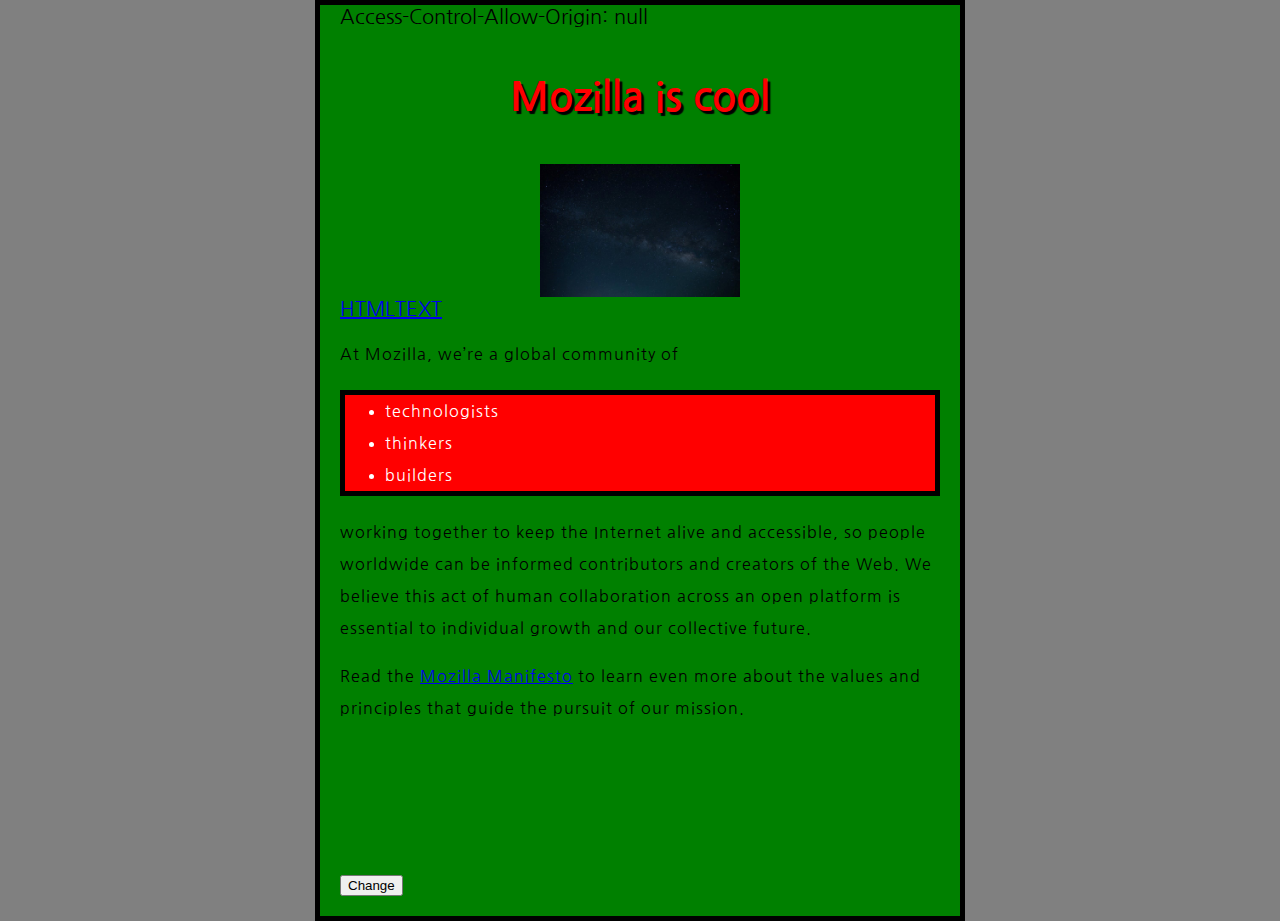
<file: index.html>
<!DOCTYPE html>
<html lang="en">
<head>
    Access-Control-Allow-Origin: null
    <meta charset="UTF-8">
    <meta name="viewport" content="width=device-width, initial-scale=1.0">
    <title>Document</title>
    <link rel="stylesheet" href="styles/style.css">
    <link rel="preconnect" href="https://fonts.gstatic.com">
    <link href="https://fonts.googleapis.com/css2?family=Nanum+Gothic&display=swap" rel="stylesheet">

</head>

<body>
    <h1>Mozilla is cool</h1>
        <a href="http://www.youtube.com"><img src="images/그림1.jpg" width='200px' alt="우주"></a>
        <a href="pages/Home.html"> HTMLTEXT</a>
        <p>At Mozilla, we’re a global community of</p>
    
        <ul> <!-- changed to list in the tutorial -->
          <li>technologists</li>
          <li>thinkers</li>
          <li>builders</li>
        </ul>
    
        <p>working together to keep the Internet alive and accessible, so people worldwide can be informed contributors and creators of the Web. We believe this act of human collaboration across an open platform is essential to individual growth and our collective future.</p>
    
        <p>Read the <a href="https://www.mozilla.org/en-US/about/manifesto/">Mozilla Manifesto</a> to learn even more about the values and principles that guide the pursuit of our mission.</p>
        <button> Change</button>    
        <video crossorigin = "anonymous controls  preload="metadata">
            <source src="videos/EuisooandJinoo.mp4" type="video/mp4">
            <track kind="subtitles" src="subtitles/vtt/test-en.vtt" srclang="en"> 
        </video>
        <script src="scripts/main.js"></script>  


    </body>
</html>
</file>
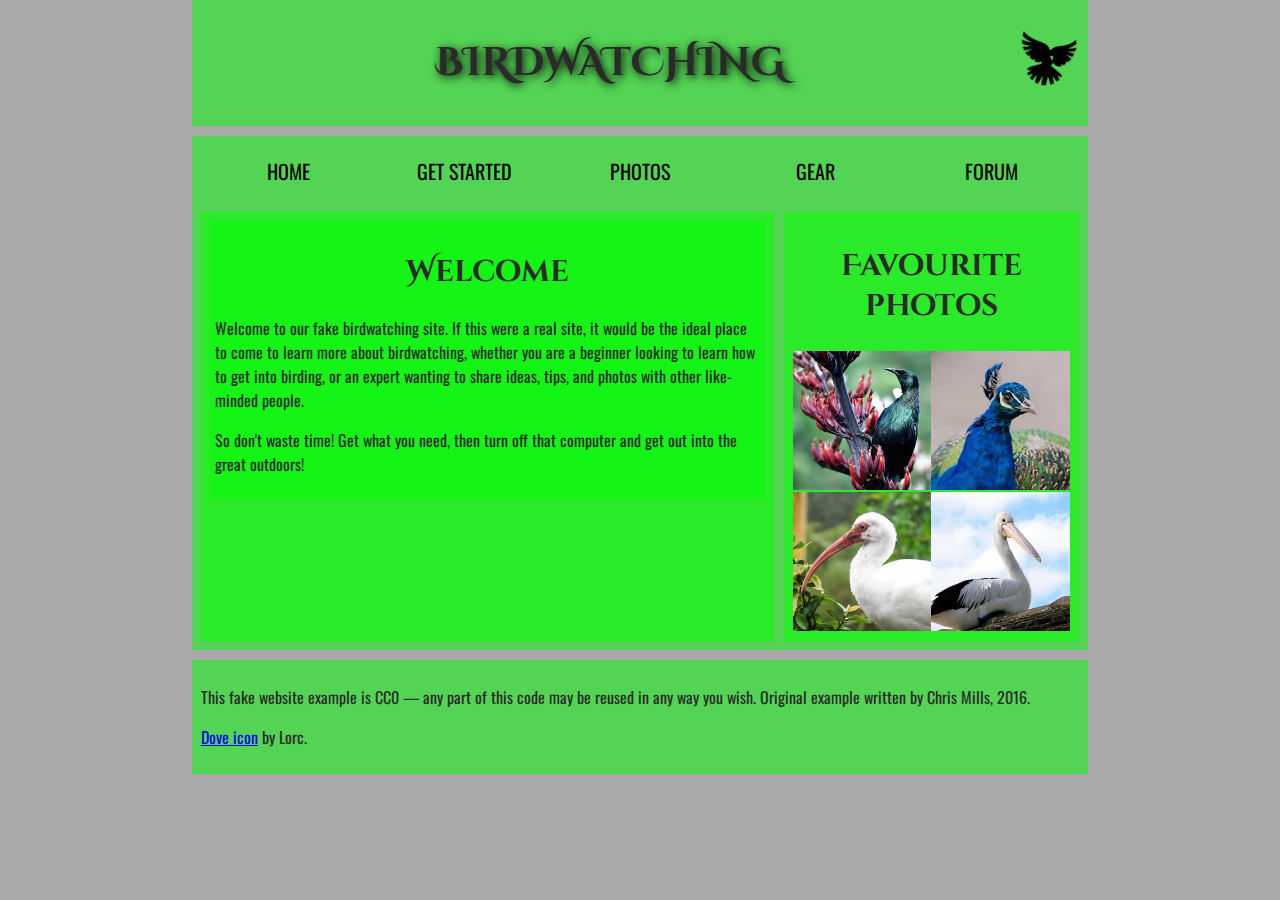
<file: assets/index.html>
<!DOCTYPE html>
<html lang="en">
  <head>
    <meta charset="utf-8">
    <title>Birdwatching</title>
    <link href="https://fonts.googleapis.com/css?family=Roboto+Condensed:300%7CCinzel+Decorative:700" rel="stylesheet">
    <link rel="stylesheet" href="style.css">
    <link rel="preconnect" href="https://fonts.gstatic.com">
    <link rel="preconnect" href="https://fonts.gstatic.com">
<link href="https://fonts.googleapis.com/css2?family=Oswald:wght@200&display=swap" rel="stylesheet">
    <!--[if lt IE 9]>
      <script src="https://cdnjs.cloudflare.com/ajax/libs/html5shiv/3.7.3/html5shiv.js"></script>
    <![endif]-->
  </head>

  <body>
      <header>
      <h1>Birdwatching</h1>
      <img class="header img" src="dove.png" alt="a simple dove logo">
    </header>
      <nav>
      <ul>
        <li><span>Home</span></li>
        <li><a href="#">Get started</a></li>
        <li><a href="#">Photos</a></li>
        <li><a href="#">Gear</a></li>
        <li><a href="#">Forum</a></li>
      </ul>
    </nav>
    <main>
      <article>
      <section>
      <h2>Welcome</h2>
      <p>Welcome to our fake birdwatching site. If this were a real site, it would be the ideal place to come to learn more about birdwatching, whether you are a beginner looking to learn how to get into birding, or an expert wanting to share ideas, tips, and photos with other like-minded people.</p>

      <p>So don't waste time! Get what you need, then turn off that computer and get out into the great outdoors!</p>
    </section>
    </article>
      <aside>
      <h2>Favourite photos</h2>
      
      <a href="favorite-1.jpg"><img src="favorite-1_th.jpg" alt="Small black bird, black claws, long black slender beak, links to larger version of the image"></a>
      <a href="favorite-2.jpg"><img src="favorite-2_th.jpg" alt="Top half of a pretty bird with bright blue plumage on neck, light colored beak, blue headdress, links to larger version of the image"></a>
      <a href="favorite-3.jpg"><img src="favorite-3_th.jpg" alt="Top half of a large bird with white plumage, very long curved narrow light colored break, links to larger version of the image"></a>
      <a href="favorite-4.jpg"><img src="favorite-4_th.jpg" alt="Large bird, mostly white plumage with black plumage on back and rear, long straight white beak, links to larger version of the image"></a>
    </aside>
    </main>
    <footer>
      <p>This fake website example is CC0 — any part of this code may be reused in any way you wish. Original example written by Chris Mills, 2016.</p>

      <p><a href="http://game-icons.net/lorc/originals/dove.html">Dove icon</a> by Lorc.</p>
    </footer>
  </body>
</html>
</file>
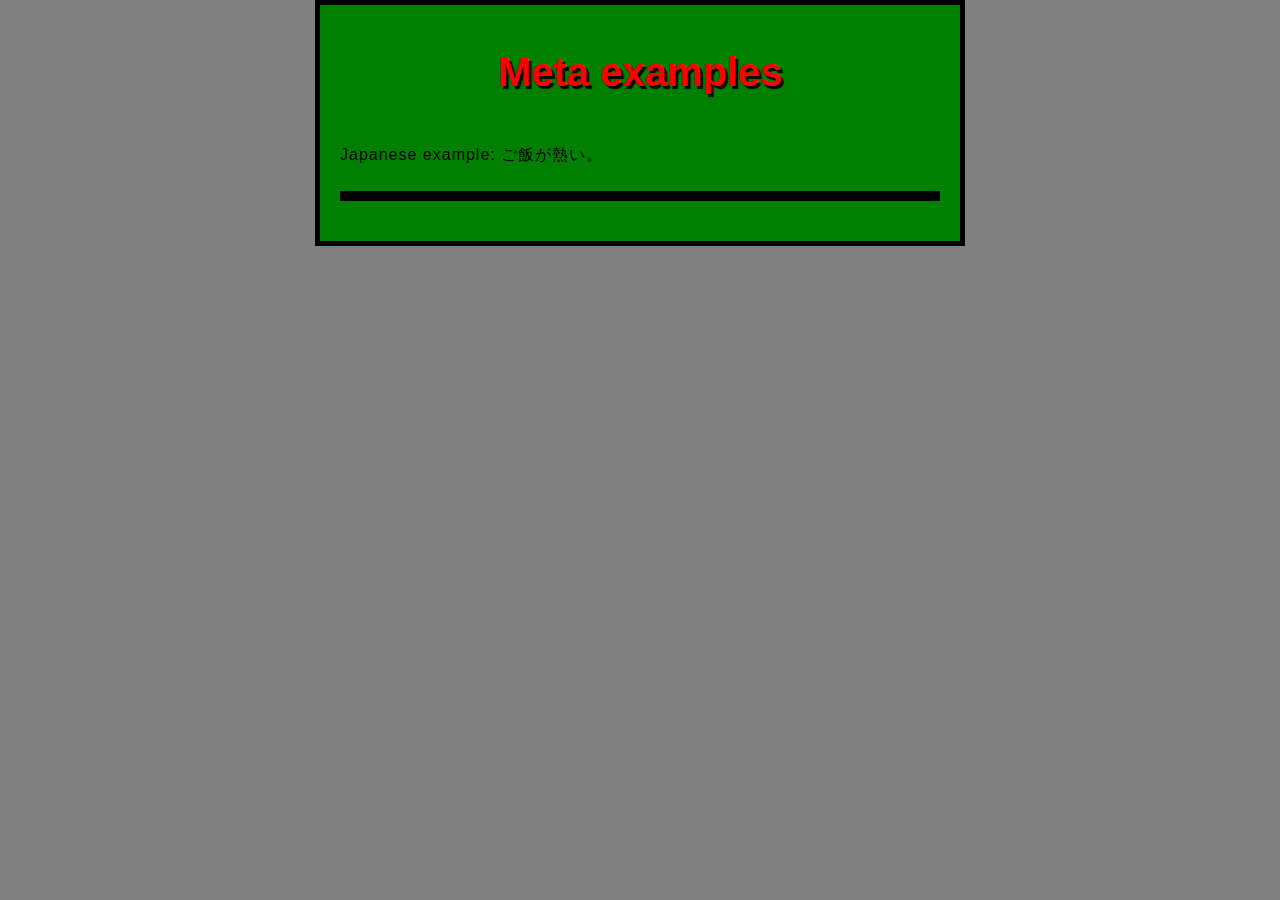
<file: css-and-js.html>
<!DOCTYPE html>
<html lang="en-US">
  <head>
    <meta charset="utf-8">
    <title>Meta examples</title>

    <meta name="author" content="Chris Mills">
    <meta name="description" content="This is an example page to demonstrate usage of metadata on web pages.">

    <meta property="og:image" content="https://developer.cdn.mozilla.net/static/img/opengraph-logo.dc4e08e2f6af.png">
    <meta property="og:description" content="This is an example page to demonstrate usage of metadata on web pages.">
    <meta property="og:title" content="Metadata; The HTML &lt;head&gt;, on MDN">

    <!-- <link rel="Shortcut Icon" href="favicon.ico" type="image/x-icon"> -->

    <link rel="stylesheet" href="styles/style.css">
  </head>
  <body>
    <h1>Meta examples</h1>

    <p>Japanese example: ご飯が熱い。</p>
    <ul></ul>
    <script src="scripts/script.js"></script>
  </body>
</html>
</file>
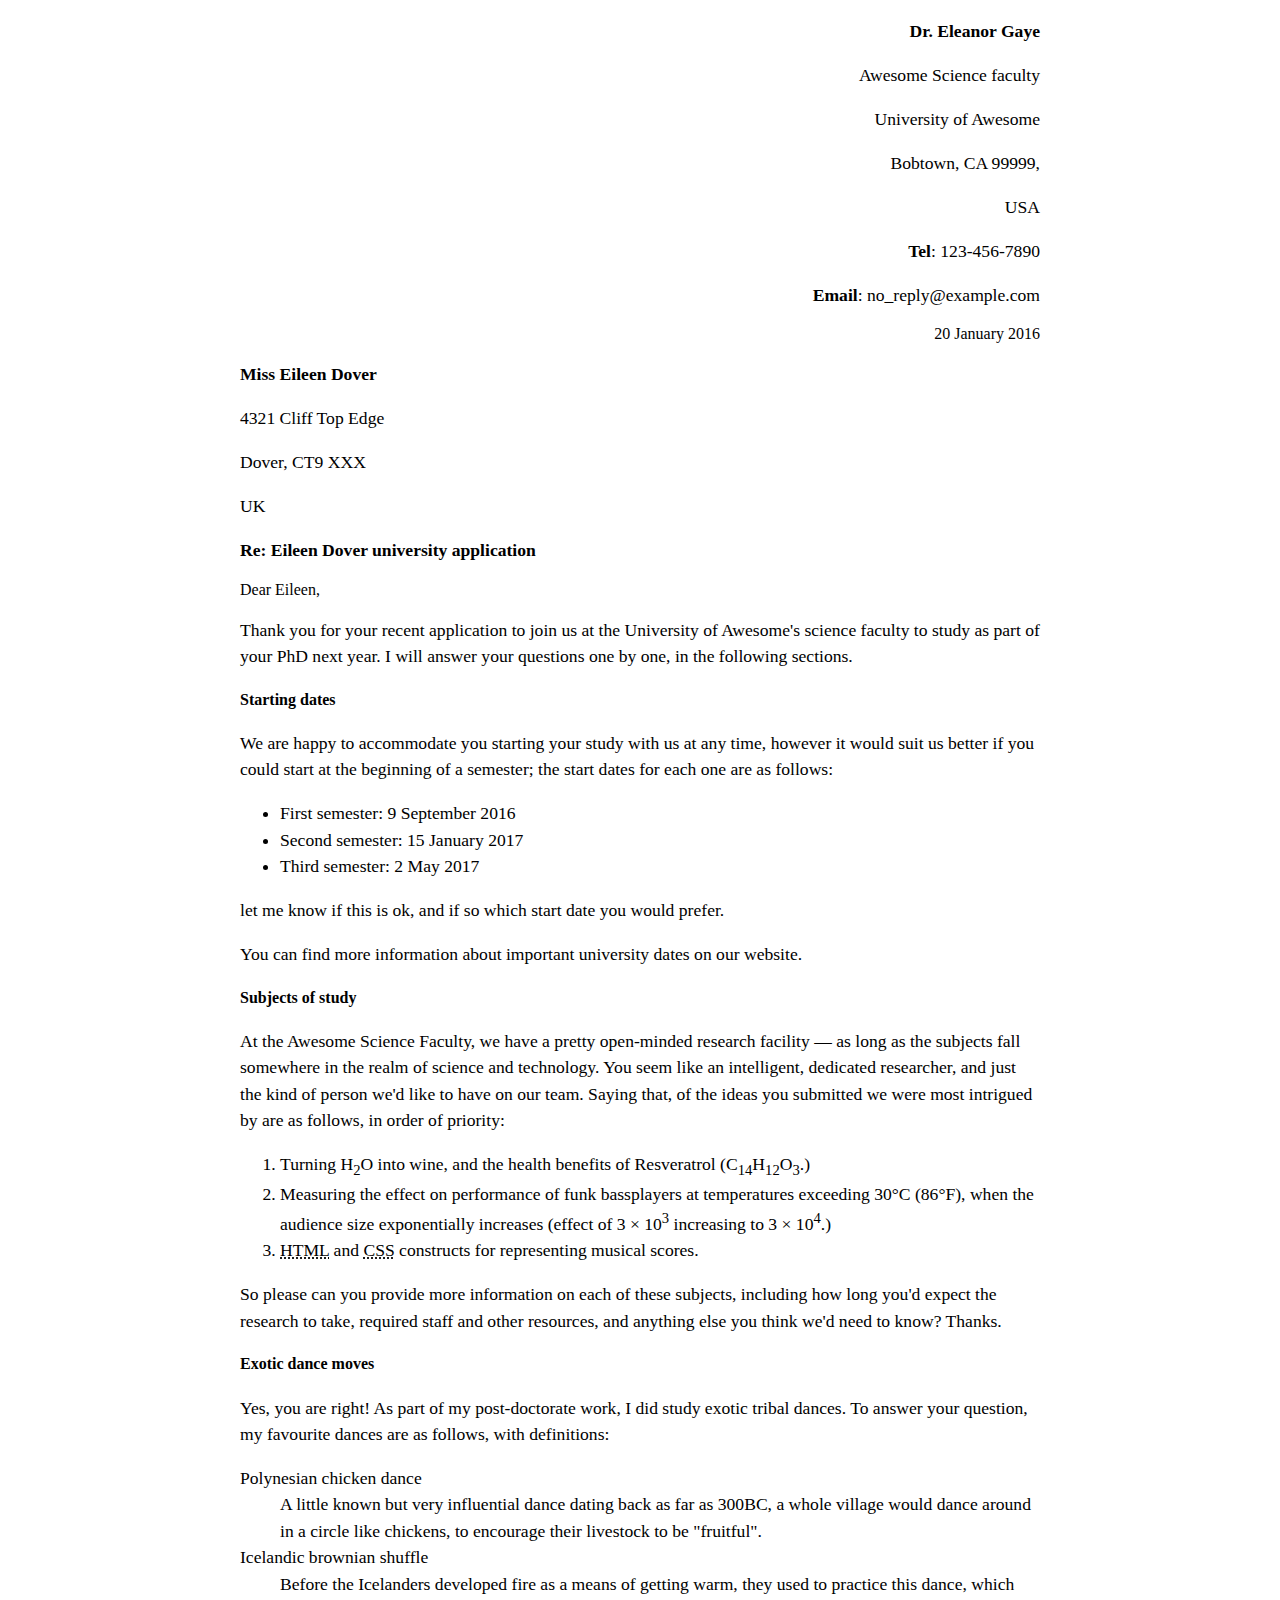
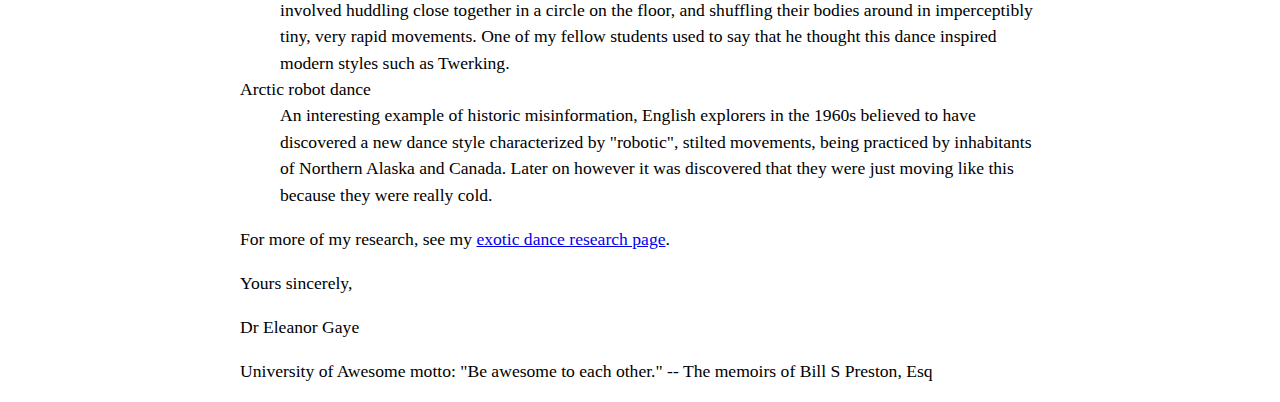
<file: projects.html>
<!DOCTYPE html>
<html lang="en">
<head>
    <meta charset="UTF-8">
    <meta name="viewport" content="width=device-width, initial-scale=1.0">
    <link rel="stylesheet" href="styles/project.css">
    <title>Document</title>
</head>
<body>
<div class = "sender-column">
    <p><b> Dr. Eleanor Gaye</b></p>
<p>Awesome Science faculty</p> 
<p>University of Awesome</p> 
<p>Bobtown, CA 99999,</p> 
<p>USA</p> 
<p><b>Tel</b>: 123-456-7890</p> 
<p><b>Email</b>: no_reply@example.com</p> 

20 January 2016
</div>
<p><b> Miss Eileen Dover</b></p> 
<p> 4321 Cliff Top Edge</p> 
<p> Dover, CT9 XXX</p> 
<p> UK</p> 


<p><strong> Re: Eileen Dover university application</strong></p>
Dear Eileen,<br>

<p> Thank you for your recent application to join us at the University of Awesome's science faculty to study as part of your PhD next year. I will answer your questions one by one, in the following sections.</p>

<h4>Starting dates</h4>

<p>We are happy to accommodate you starting your study with us at any time, however it would suit us better if you could start at the beginning of a semester; the start dates for each one are as follows:</p>
<ul>
<li>First semester: <time datetime="2016-09-9">9 September 2016</time></li>
<li>Second semester: 15 January 2017</li>
<li>Third semester: 2 May 2017</li>
</ul>
<p> let me know if this is ok, and if so which start date you would prefer.</p>

<p>You can find more information about important university dates on our website.</p>


<h4>Subjects of study</h4>

<p>At the Awesome Science Faculty, we have a pretty open-minded research facility — as long as the subjects fall somewhere in the realm of science and technology. You seem like an intelligent, dedicated researcher, and just the kind of person we'd like to have on our team. Saying that, of the ideas you submitted we were most intrigued by are as follows, in order of priority:</p>
<ol>
<li>Turning H<sub>2</sub>O into wine, and the health benefits of Resveratrol (C<sub>14</sub>H<sub>12</sub>O<sub>3</sub>.)</li>
<li>Measuring the effect on performance of funk bassplayers at temperatures exceeding 30°C (86°F), when the audience size exponentially increases (effect of 3 × 10<sup>3</sup> increasing to 3 × 10<sup>4</sup>.)</li>
<li><abbr title="HyperTextMarkupLanguage"> HTML</abbr> and <abbr title="Cascading Style Sheets">CSS</abbr> constructs for representing musical scores.</li>
</ol>
<p> So please can you provide more information on each of these subjects, including how long you'd expect the research to take, required staff and other resources, and anything else you think we'd need to know? Thanks.</p>

<h4>Exotic dance moves</h4>

<p> Yes, you are right! As part of my post-doctorate work, I did study exotic tribal dances. To answer your question, my favourite dances are as follows, with definitions:</p>
<dl>
<dt> Polynesian chicken dance</dt>
<dd> A little known but very influential dance dating back as far as 300BC, a whole village would dance around in a circle like chickens, to encourage their livestock to be "fruitful".</dd>
<dt>Icelandic brownian shuffle</dt>
<dd>Before the Icelanders developed fire as a means of getting warm, they used to practice this dance, which involved huddling close together in a circle on the floor, and shuffling their bodies around in imperceptibly tiny, very rapid movements. One of my fellow students used to say that he thought this dance inspired modern styles such as Twerking.</dd>
<dt>Arctic robot dance</dt>
<dd>An interesting example of historic misinformation, English explorers in the 1960s believed to have discovered a new dance style characterized by "robotic", stilted movements, being practiced by inhabitants of Northern Alaska and Canada. Later on however it was discovered that they were just moving like this because they were really cold.</dd>
</dl>
<p>For more of my research, see my <a href="#">exotic dance research page</a>.</p>

<p> Yours sincerely,</p>
<p>Dr Eleanor Gaye</p>
<p>University of Awesome motto: "Be awesome to each other." -- The memoirs of Bill S Preston, Esq</p>
</body>
</html>
</file>
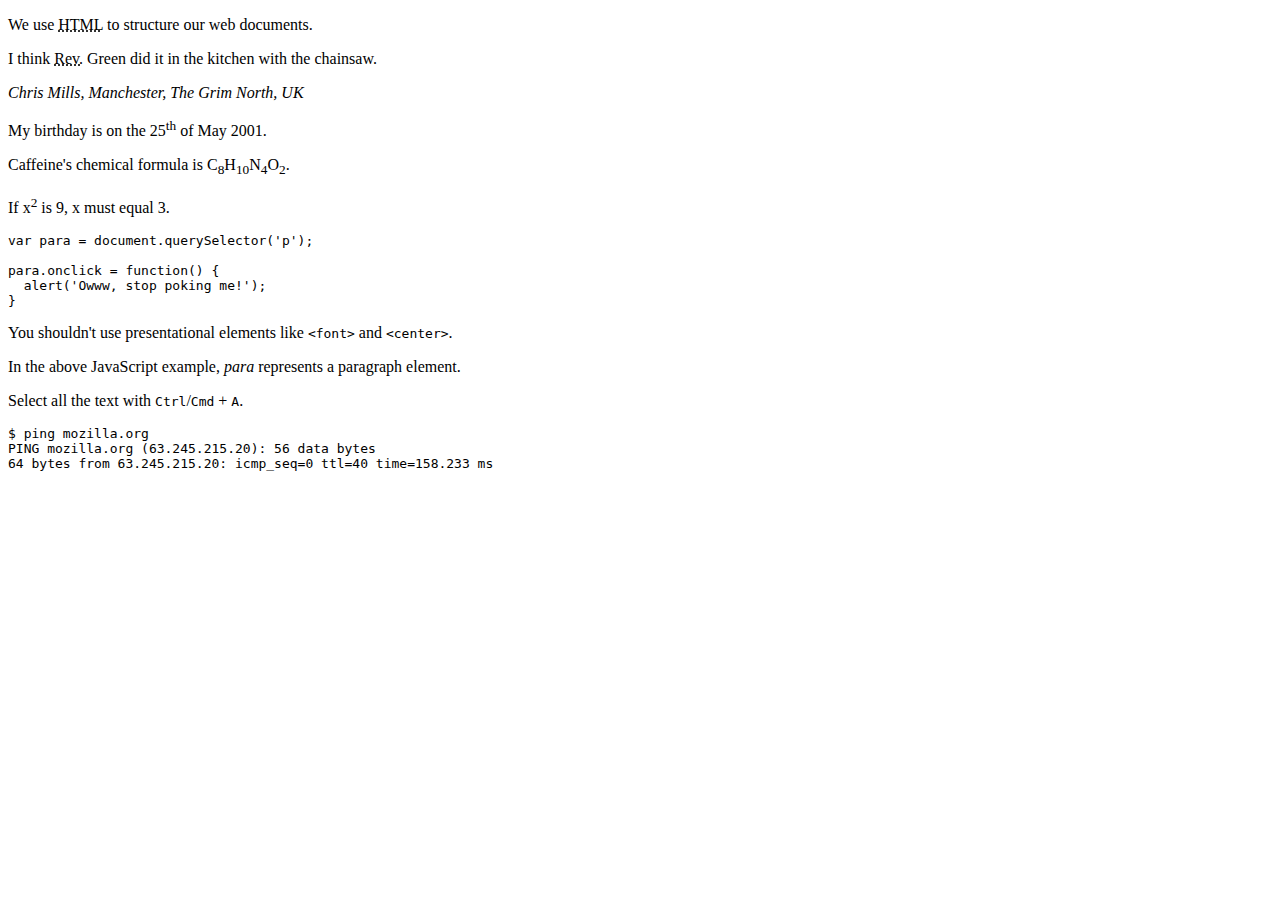
<file: semantics.html>
<!DOCTYPE html>
<html>
  <head>
    <meta charset="utf-8">
    <title>Other semantics examples</title>
  </head>
  <body>
    <p>We use <abbr title="Hypertext Markup Language">HTML</abbr> to structure our web documents.</p>

    <p>I think <abbr title="Reverend">Rev.</abbr> Green did it in the kitchen with the chainsaw.</p>

    <address>
      <p>Chris Mills, Manchester, The Grim North, UK</p>
    </address>

    <p>My birthday is on the 25<sup>th</sup> of May 2001.</p>

    <p>Caffeine's chemical formula is C<sub>8</sub>H<sub>10</sub>N<sub>4</sub>O<sub>2</sub>.</p>

    <p>If x<sup>2</sup> is 9, x must equal 3.</p>

    <pre><code>var para = document.querySelector('p');

para.onclick = function() {
  alert('Owww, stop poking me!');
}</code></pre>

    <p>You shouldn't use presentational elements like <code>&lt;font&gt;</code> and <code>&lt;center&gt;</code>.</p>

    <p>In the above JavaScript example, <var>para</var> represents a paragraph element.</p>

    <p>Select all the text with <kbd>Ctrl</kbd>/<kbd>Cmd</kbd> + <kbd>A</kbd>.</p>

    <pre>$ <kbd>ping mozilla.org</kbd>
<samp>PING mozilla.org (63.245.215.20): 56 data bytes
64 bytes from 63.245.215.20: icmp_seq=0 ttl=40 time=158.233 ms</samp></pre>

  </body>
</html>
</file>
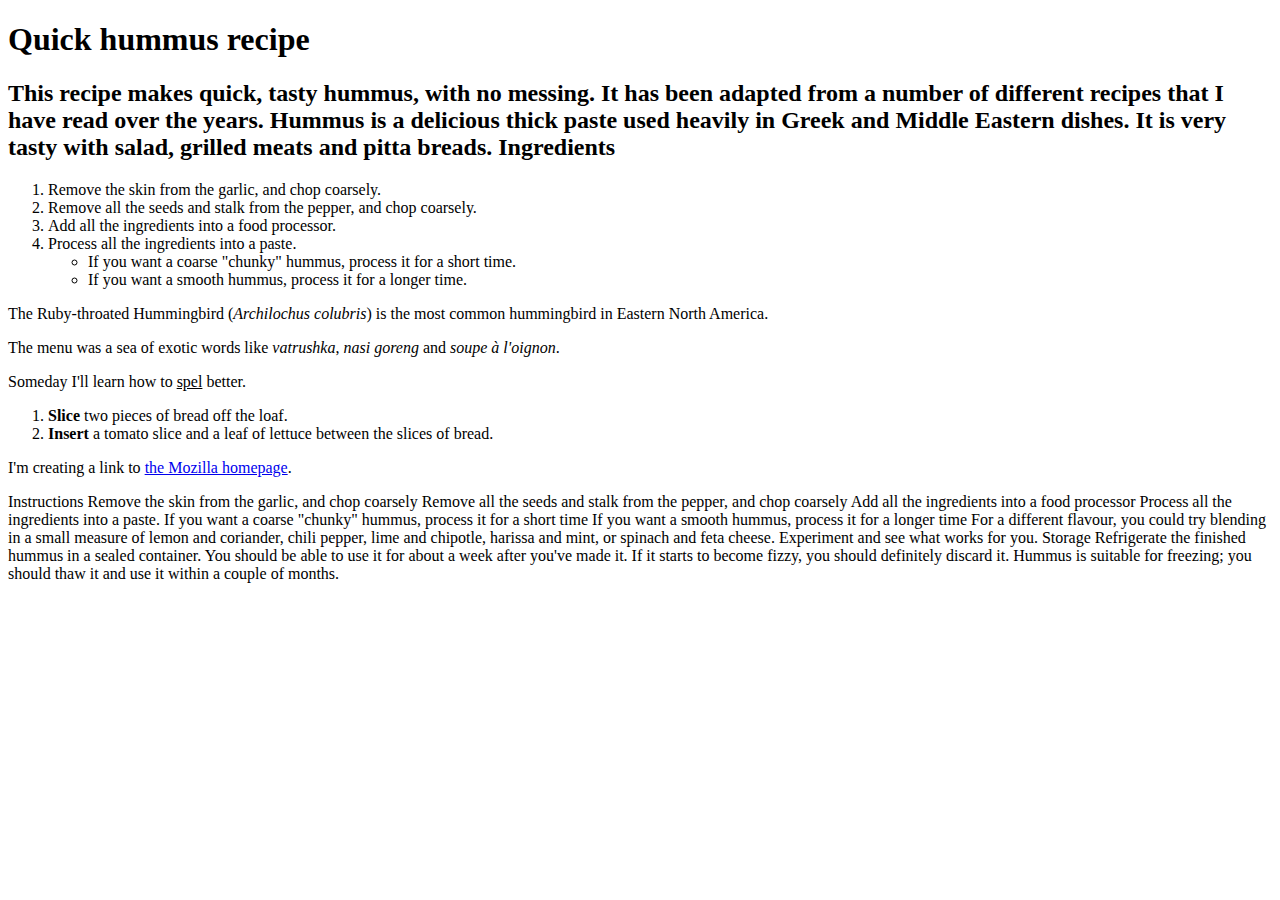
<file: text-start.html>
<!DOCTYPE html>
<html>
  <head>
    <meta charset="utf-8">
    <title>Quick hummus recipe</title>
  </head>
  <body>
    <h1>Quick hummus recipe</h1>

    <h2>This recipe makes quick, tasty hummus, with no messing. It has been adapted from a number of different recipes that I have read over the years.

      Hummus is a delicious thick paste used heavily in Greek and Middle Eastern dishes. It is very tasty with salad, grilled meats and pitta breads.
  
      Ingredients</h2>

      <ol>
        <li>Remove the skin from the garlic, and chop coarsely.</li>
        <li>Remove all the seeds and stalk from the pepper, and chop coarsely.</li>
        <li>Add all the ingredients into a food processor.</li>
        <li>Process all the ingredients into a paste.
          <ul>
            <li>If you want a coarse "chunky" hummus, process it for a short time.</li>
            <li>If you want a smooth hummus, process it for a longer time.</li>
          </ul>
        </li>
      </ol>
      <!-- scientific names -->
<p>
  The Ruby-throated Hummingbird (<i>Archilochus colubris</i>)
  is the most common hummingbird in Eastern North America.
</p>

<!-- foreign words -->
<p>
  The menu was a sea of exotic words like <i lang="uk-latn">vatrushka</i>,
  <i lang="id">nasi goreng</i> and <i lang="fr">soupe à l'oignon</i>.
</p>

<!-- a known misspelling -->
<p>
  Someday I'll learn how to <u>spel</u> better.
</p>

<!-- Highlight keywords in a set of instructions -->
<ol>
  <li>
    <b>Slice</b> two pieces of bread off the loaf.
  </li>
  <li>
    <b>Insert</b> a tomato slice and a leaf of
    lettuce between the slices of bread.
  </li>
</ol>
<p>I'm creating a link to
  <a href="https://www.mozilla.org/en-US/"
     title="The best place to find more information about Mozilla's
            mission and how to contribute">the Mozilla homepage</a>.
  </p>
    Instructions

    Remove the skin from the garlic, and chop coarsely
    Remove all the seeds and stalk from the pepper, and chop coarsely
    Add all the ingredients into a food processor
    Process all the ingredients into a paste.
    If you want a coarse "chunky" hummus, process it for a short time
    If you want a smooth hummus, process it for a longer time

    For a different flavour, you could try blending in a small measure of lemon and coriander, chili pepper, lime and chipotle, harissa and mint, or spinach and feta cheese. Experiment and see what works for you.

    Storage

    Refrigerate the finished hummus in a sealed container. You should be able to use it for about a week after you've made it. If it starts to become fizzy, you should definitely discard it.

    Hummus is suitable for freezing; you should thaw it and use it within a couple of months.


  </body>
</html>
</file>
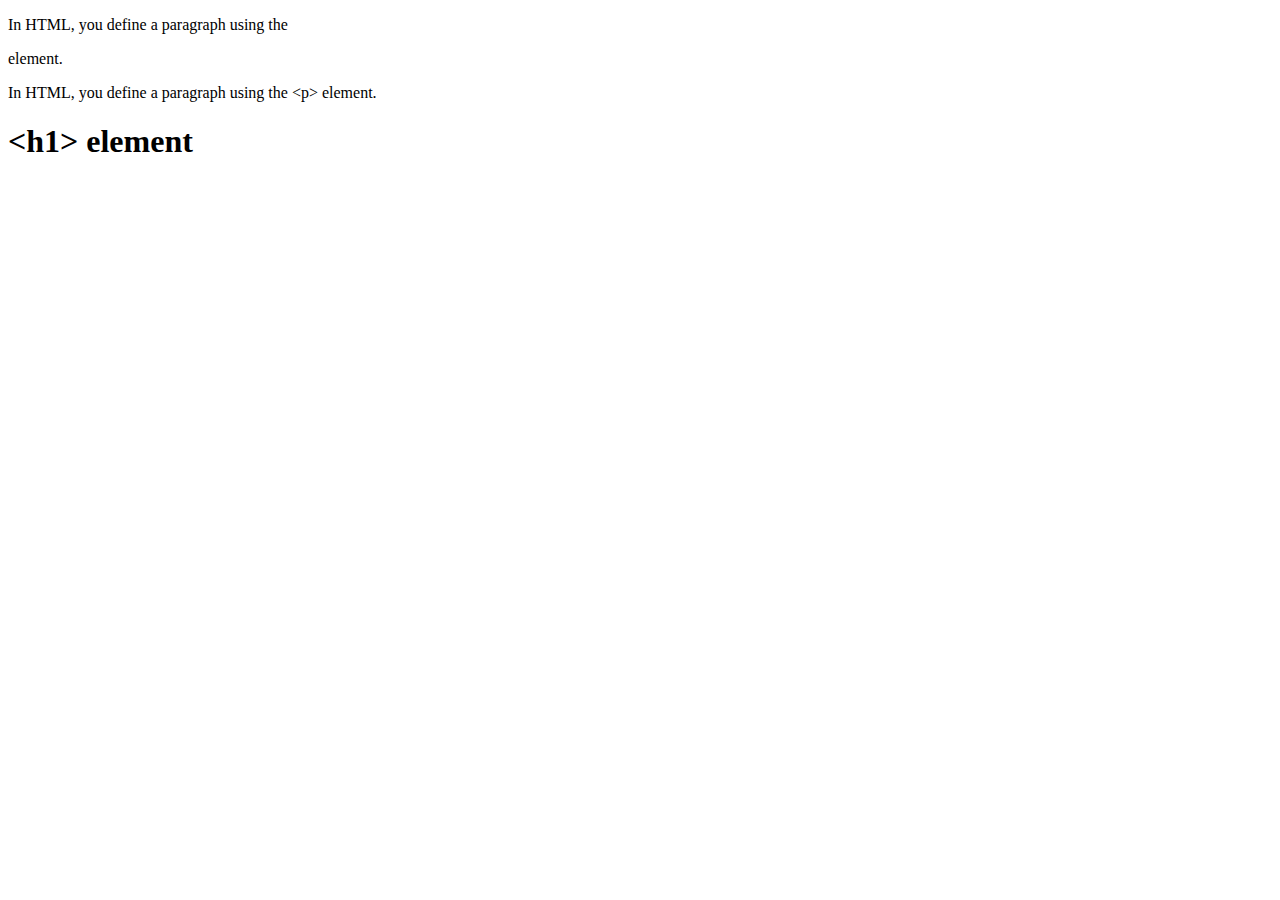
<file: title-example.html>
<!DOCTYPE html>
<html>
  <head>
    <meta charset="utf-8">
    <title>&lt;title&gt; element</title>
  </head>
  <body>
    <p>In HTML, you define a paragraph using the <p> element.</p></p>

<p>In HTML, you define a paragraph using the &lt;p&gt; element.</p>
    <h1>&lt;h1&gt; element</h1>
  </body>
</html>
</file>
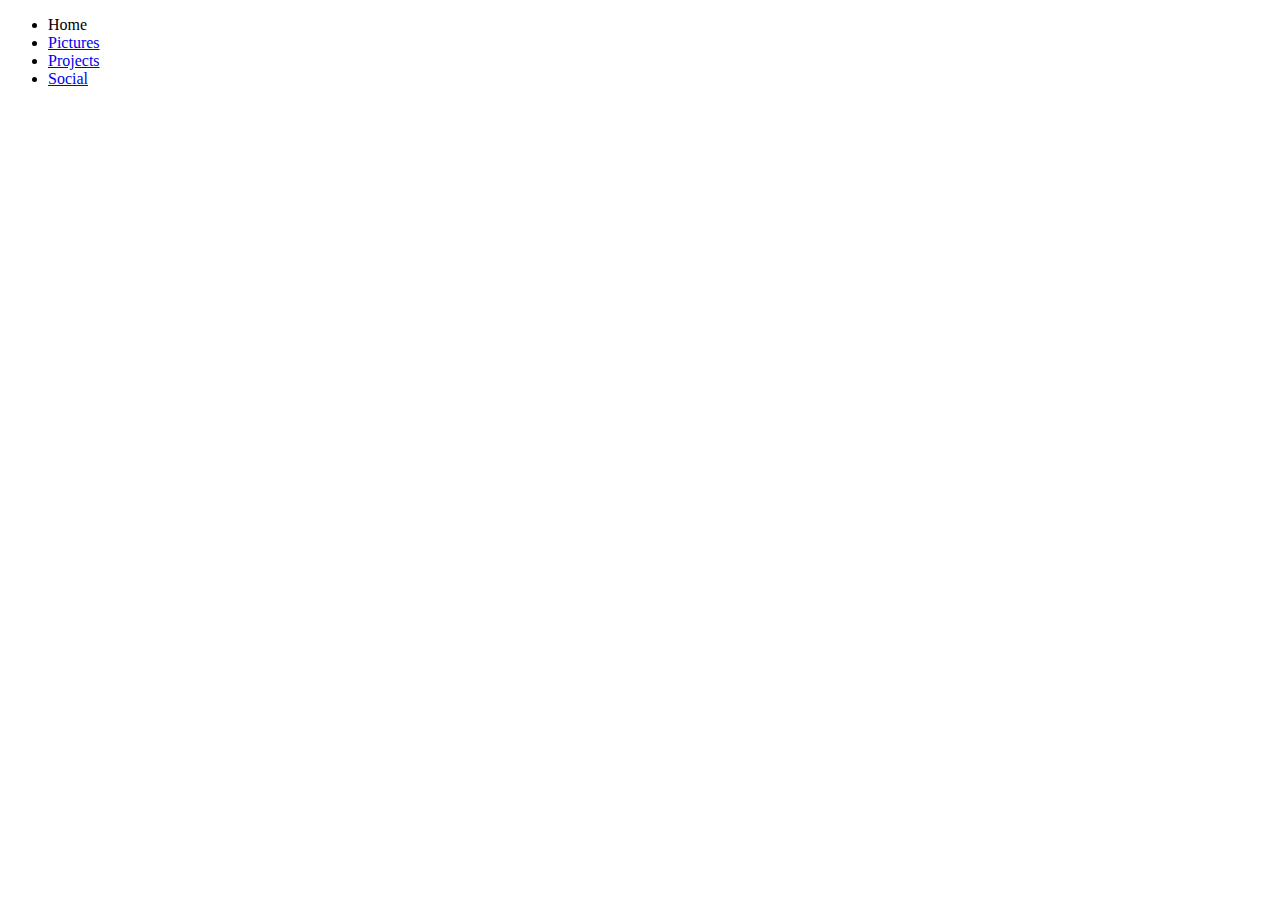
<file: pages/Home.html>
<!DOCTYPE html>
<html lang="en">
<head>
    <meta charset="UTF-8">
    <meta name="viewport" content="width=device-width, initial-scale=1.0">
    <title>Document</title>
</head>
<body>
    <ul>
    <li> Home</li>
    <li><a href="Pictures.html">Pictures</a></li>
    <li><a href="Projects.html">Projects</a></li>
    <li><a href="Social.html">Social</a></li>
    </ul>
</body>
</html>
</file>
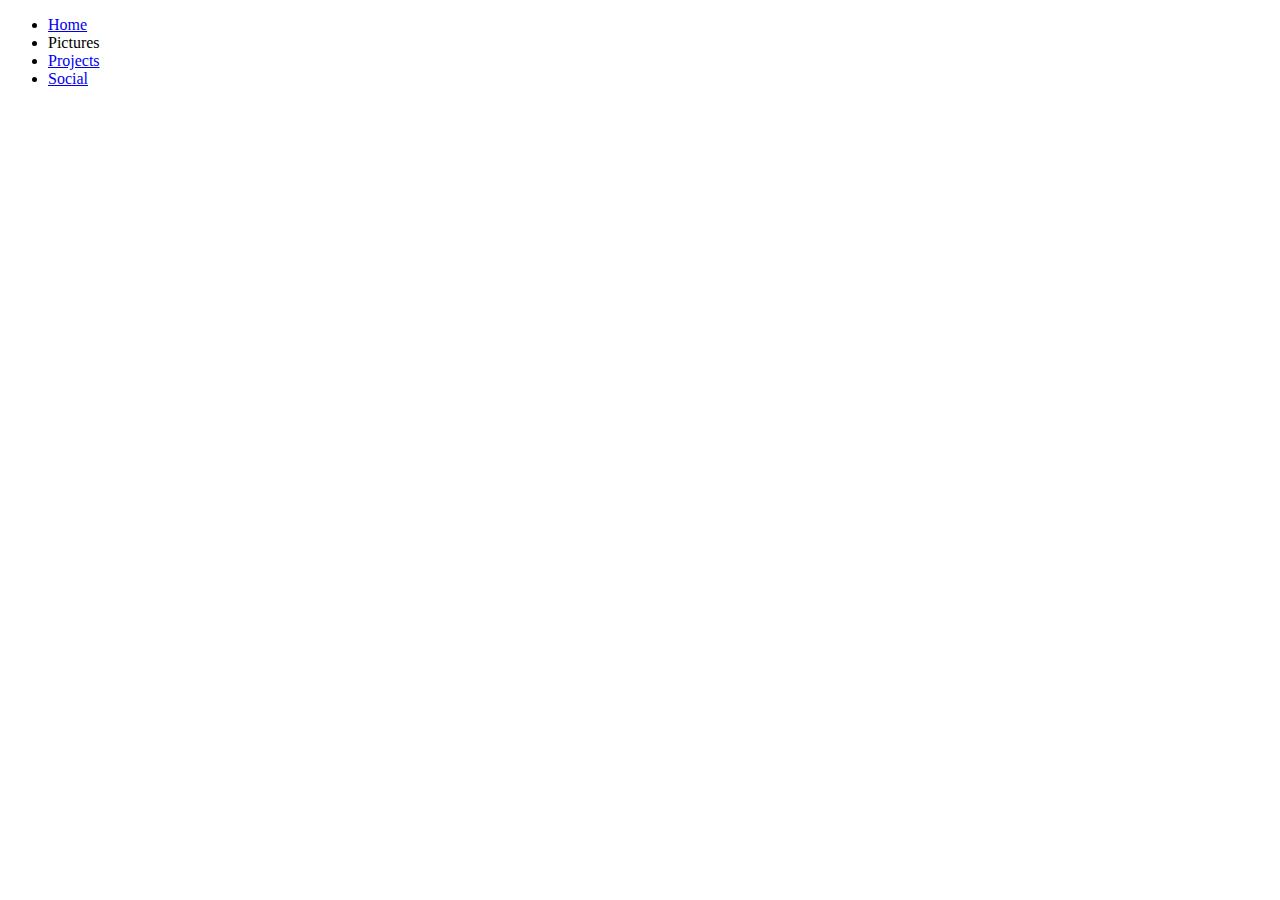
<file: pages/Pictures.html>
<!DOCTYPE html>
<html lang="en">
<head>
    <meta charset="UTF-8">
    <meta name="viewport" content="width=device-width, initial-scale=1.0">
    <title>Document</title>
</head>
<body>
    <ul>
    <li><a href="Home.html">Home</a></li>
    <li>Pictures</a></li>
    <li><a href="Projects.html">Projects</a></li>
    <li><a href="Social.html">Social</a></li>
    </ul>
</body>
</html>
</file>
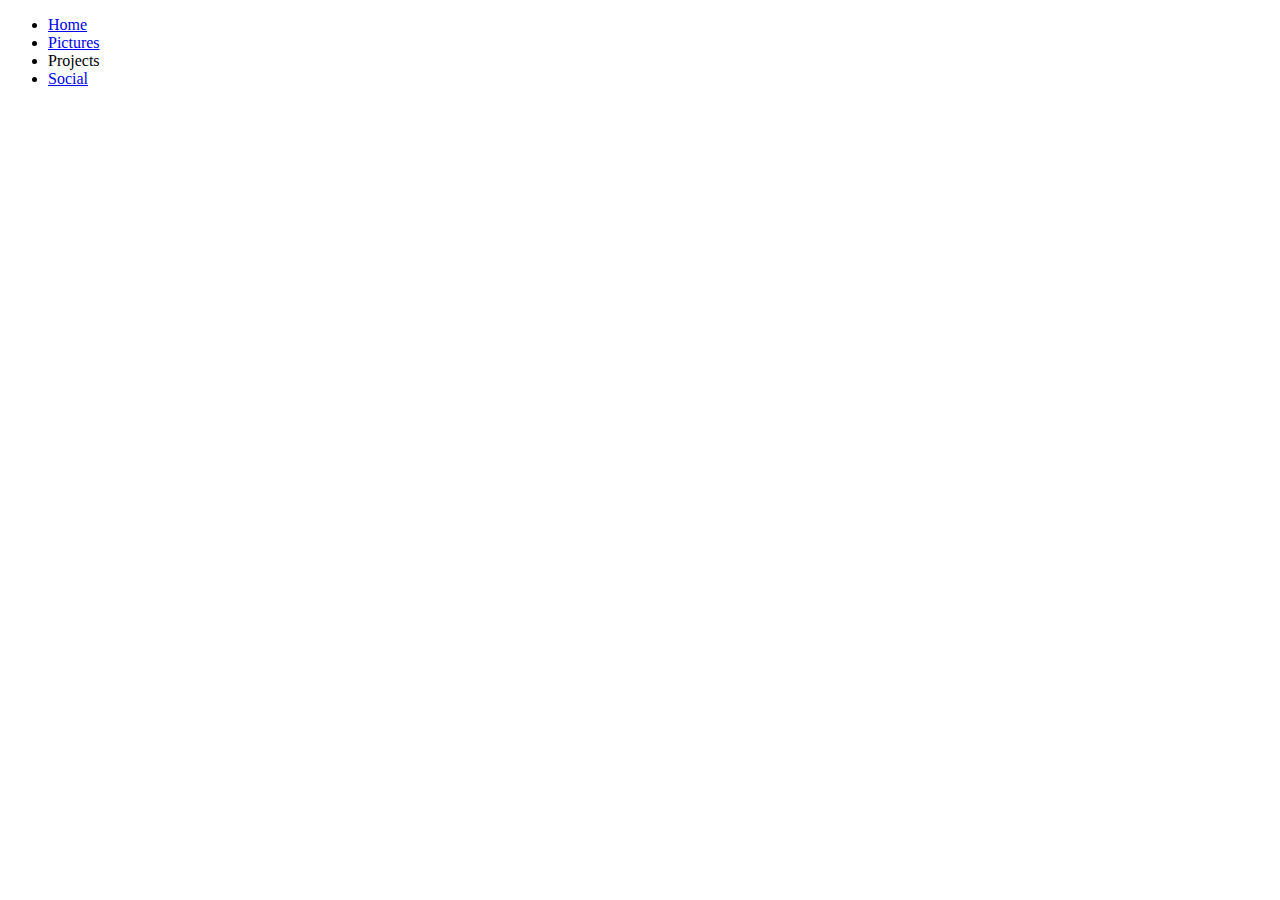
<file: pages/Projects.html>
<!DOCTYPE html>
<html lang="en">
<head>
    <meta charset="UTF-8">
    <meta name="viewport" content="width=device-width, initial-scale=1.0">
    <title>Document</title>
</head>
<body>
    <ul>
    <li><a href="Home.html">Home</a></li>
    <li><a href="Pictures.html">Pictures</a></li>
    <li>Projects</li>
    <li><a href="Social.html">Social</a></li>
    </ul>
</body>
</html>
</file>
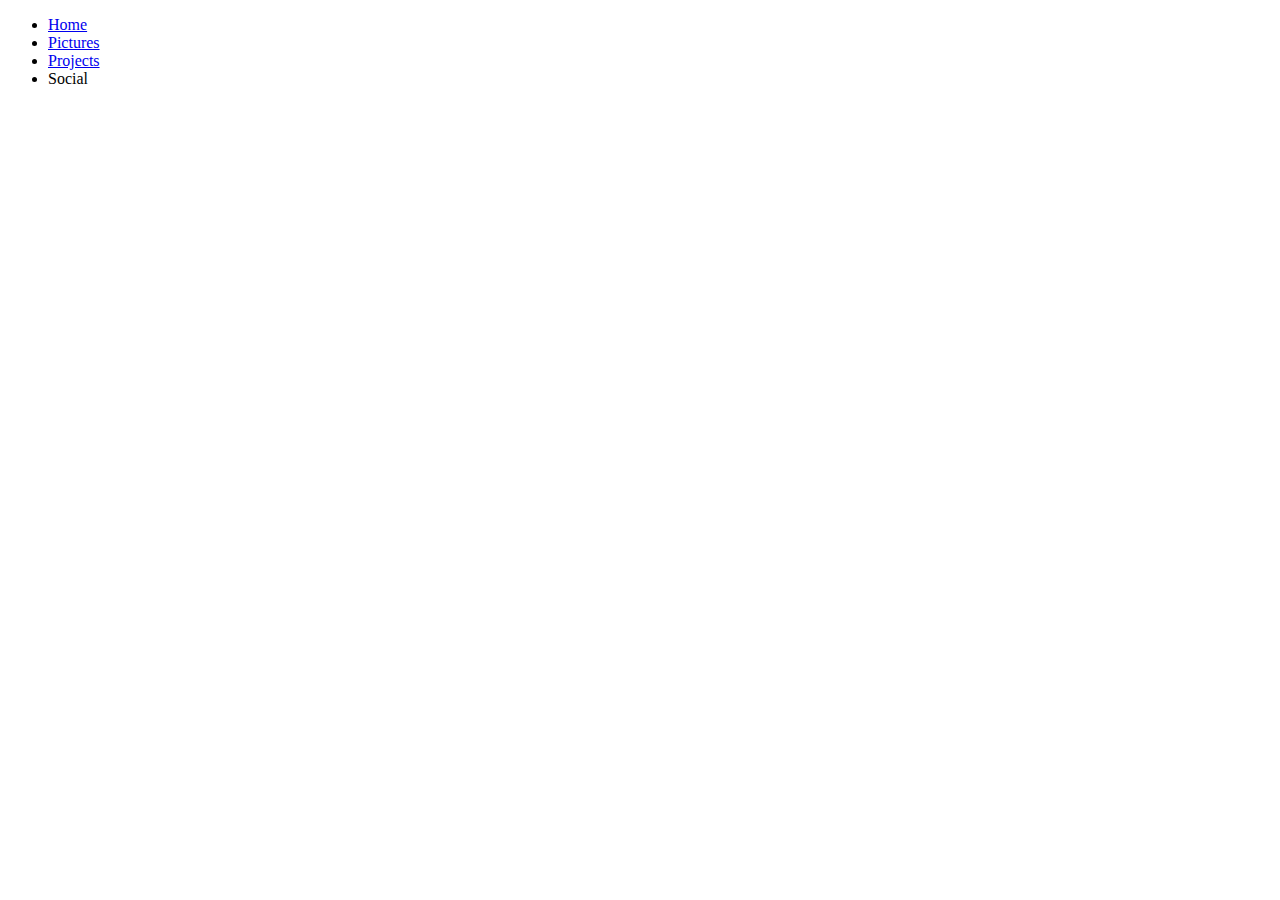
<file: pages/Social.html>
<!DOCTYPE html>
<html lang="en">
<head>
    <meta charset="UTF-8">
    <meta name="viewport" content="width=device-width, initial-scale=1.0">
    <title>Document</title>
</head>
<body>
    <ul>
    <li><a href="Home.html">Home</a></li>
    <li><a href="Pictures.html">Pictures</a></li>
    <li><a href="Projects.html">Projects</a></li>
    <li>Social</li>
    </ul>
</body>
</html>
</file>
<file: styles/style.css>
html {
    font-size: 20px; /* px 은 'pixels' 를 의미합니다: 기본 글자 크기는 현재 10 pixels 높이입니다. */
    font-family:'Nanum Gothic', sans-serif;
    background-color: gray;
}
h1 {
    line-height:  2;
    color: red;
    text-align: center;
    text-shadow: 3px 3px 1px black;
}

p,li {
    font-size: 16px;    
    line-height: 2; 
    letter-spacing: 1px;
}

body {
    width: 600px;
    margin: 0 auto;
    background-color:green;
    padding: 0 20px 20px 20px;
    border: 5px solid black;
  }

img {
    display: block;
    margin: 0 auto;
  }

ul {
    background-color: red;
    color: white;
    border : 5px solid black;
}
</file>
<file: assets/style.css>
/* || General setup */

html, body {
  margin: 0;
  padding: 0;
}

html {
  font-size: 10px;
  background-color: #a9a9a9;
}

body {
  width: 70%;
  min-width: 800px;
  margin: 0 auto;
}

/* || typography */

h1, h2, h3 {
  font-family: 'Cinzel Decorative', cursive;
  color: #2a2a2a;
}

p, input, li {
  font-family: 'Oswald', sans-serif;
  color: #2a2a2a;
}

h1 {
  font-size: 4rem;
  text-align: center;
  text-shadow: 2px 2px 10px black;
}

h2 {
  font-size: 3rem;
  text-align: center;
}

h3 {
  font-size: 2.2rem;
}

p, li {
  font-size: 1.6rem;
  line-height: 1.5;
}

/* || header layout */

header {
  margin-bottom: 10px;
  display: flex;
  flex-flow: row wrap;
}

body > * {
  background-color: red;
  padding: 1%;
}

main, header, nav, article, aside, footer, section {
  background-color: rgba(0,255,0,0.5);
  padding: 1%;
}

h1 {
  flex: 5;
  text-transform: uppercase;
}

header img {
  display: block;
  height: 60px;
  padding-top: 20.15px;
}

nav {
  height: 50px;
  flex: 100%;
  display: flex;
}

nav ul {
  padding: 0;
  list-style-type: none;
  flex: 2;
  display: flex;
}

nav li {
  display: inline;
  text-align: center;
  flex: 1;
}

nav a, nav span {
  display: inline-block;
  font-size: 2rem;
  height: 3rem;
  line-height: 1.7;
  text-transform: uppercase;
  text-decoration: none;
  color: black;

}

/* || main layout */

main {
  display: flex;
}

article, section {
  flex: 4;
}

aside {
  flex: 2;
  margin-left: 10px;
  padding: 1%;
}

aside a {
  display: block;
  float: left;
  width: 50%;
}

aside img {
  max-width: 100%;
}

footer {
  margin-top: 10px;
  font-family: 'Oswald', sans-serif;
}
</file>
<file: styles/project.css>
body {
    max-width: 800px;
    margin: 0 auto;
  }
  
  .sender-column {
    text-align: right;
  }
  
  h1 {
    font-size: 1.5em;
  }
  
  h2 {
    font-size: 1.3em;
  }
  
  p,ul,ol,dl,address {
    font-size: 1.1em;
  }
  
  p, li, dd, dt, address {
    line-height: 1.5;
  }
</file>
